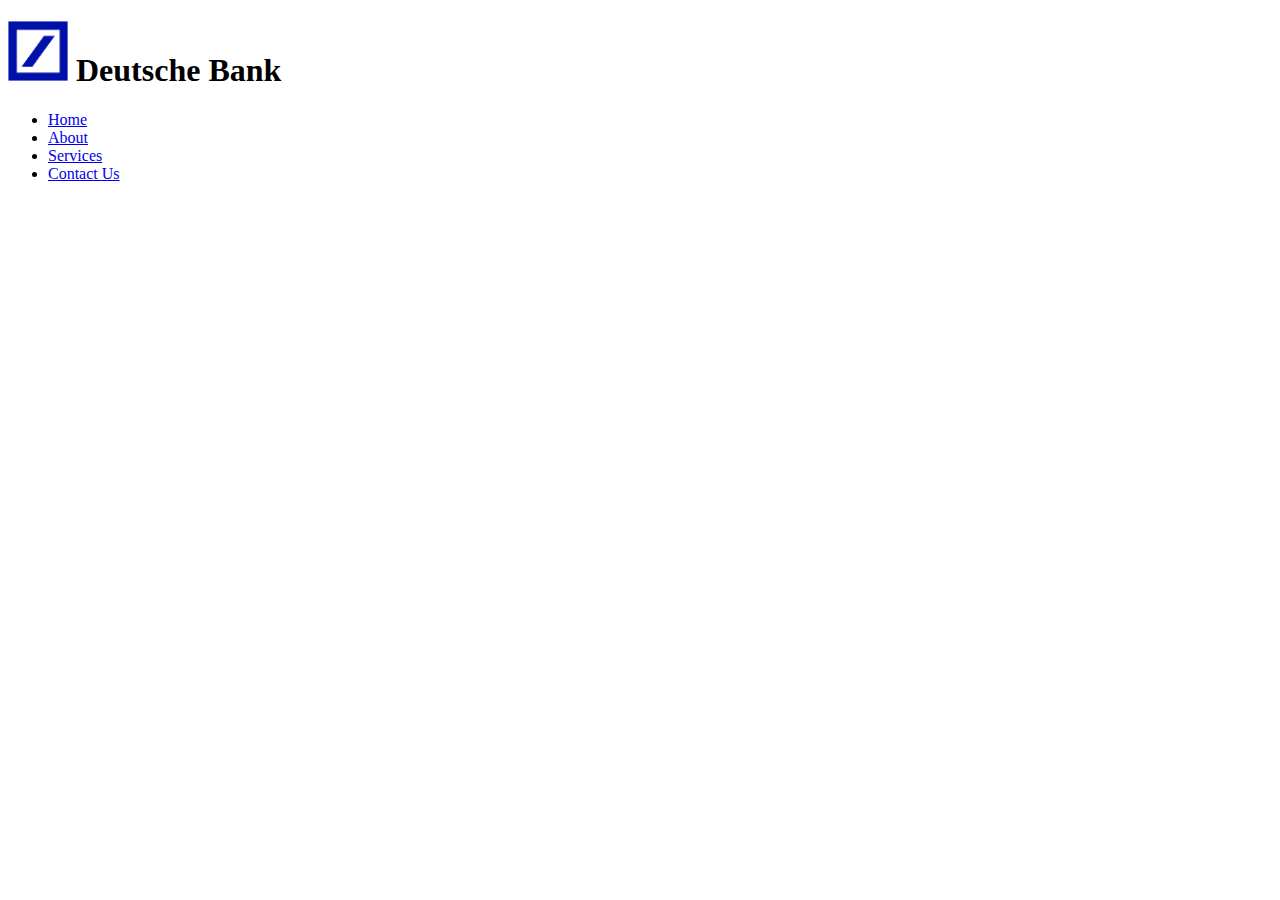
<file: draft1.html>
<!doctype html>
<html>
<head>
<meta charset="UTF-8">
<title>Untitled Document</title>
</head>

<body>
	<header>
	<div class="navbar">
		<h1><img src="../images/logo.png" alt="bank_logo" height="60" width="60"> Deutsche Bank</h1>
            <ul>
                <li><a href="#">Home</a></li>
                <li><a href="#">About</a></li>
                <li><a href="#">Services</a></li>
                <li><a href="#">Contact Us</a></li>
            </ul>
            </div> 
	</div>
	</header>
</body>
</html>
</file>
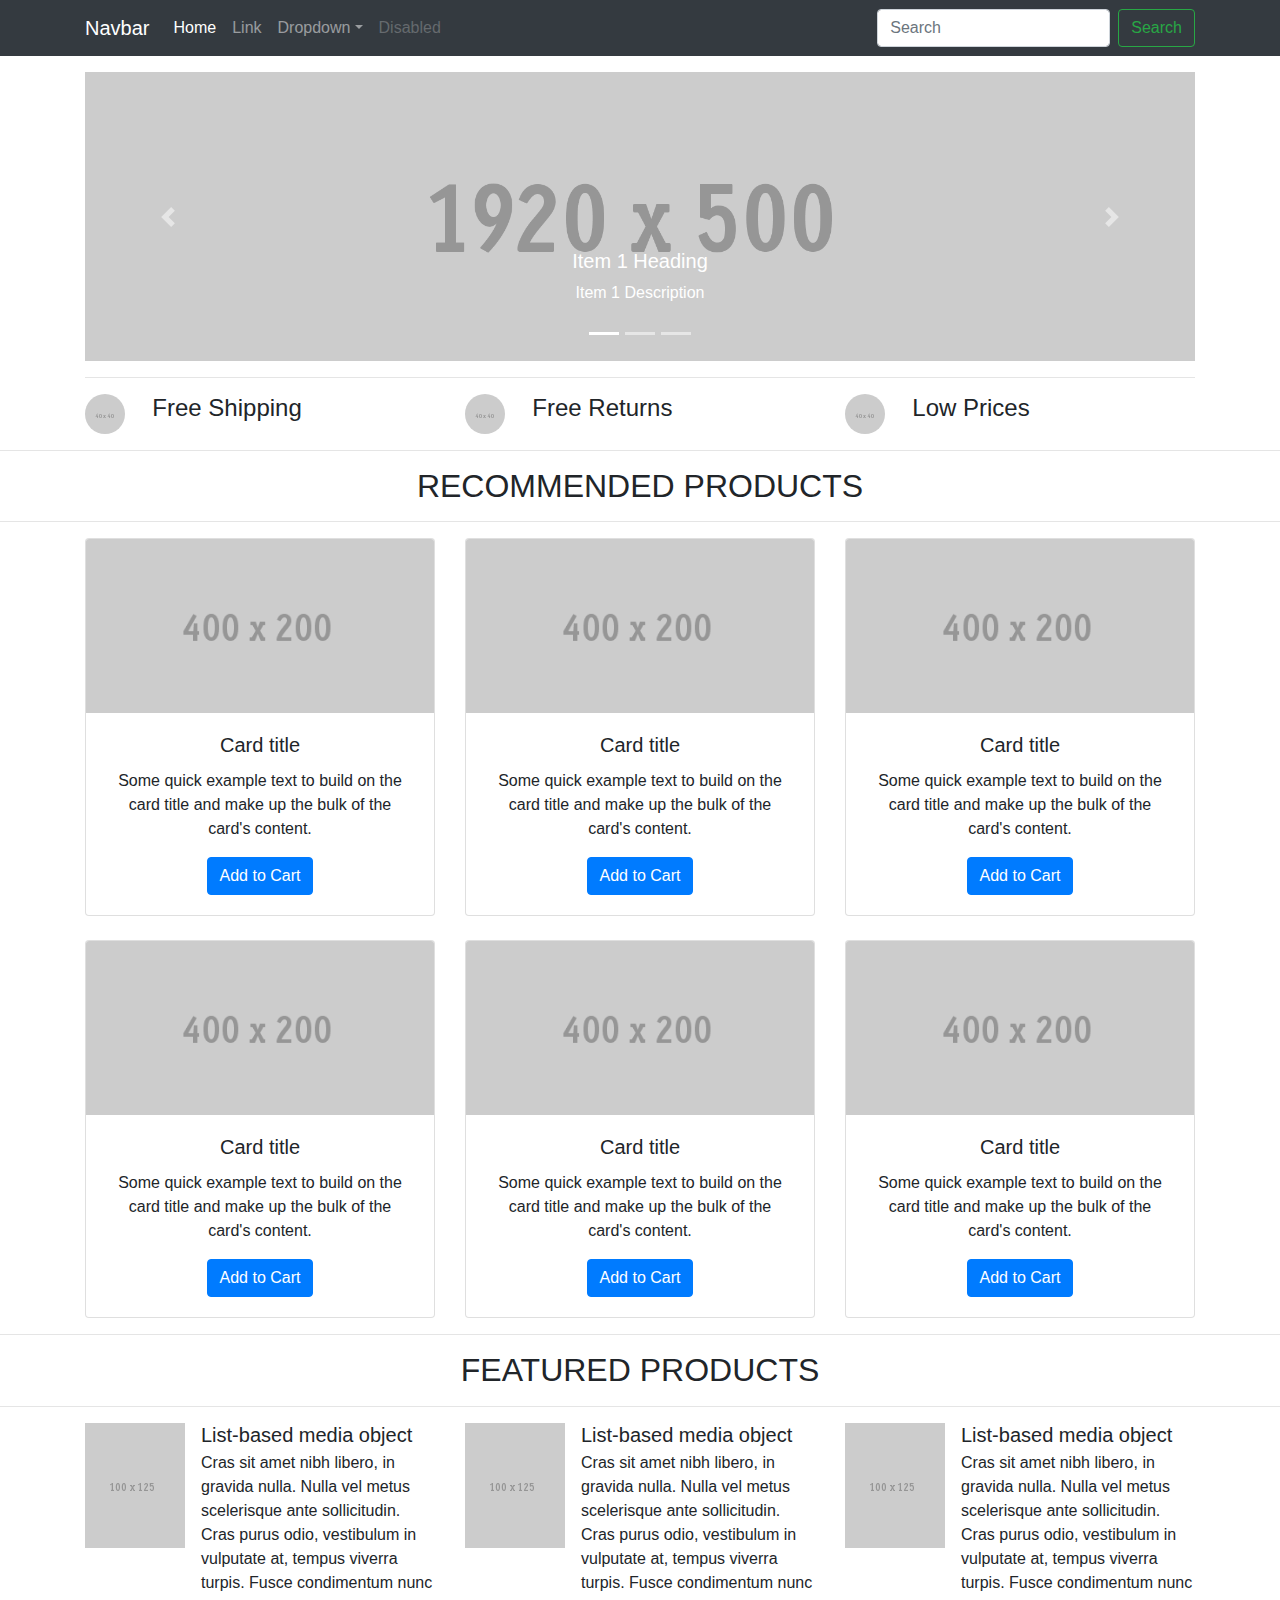
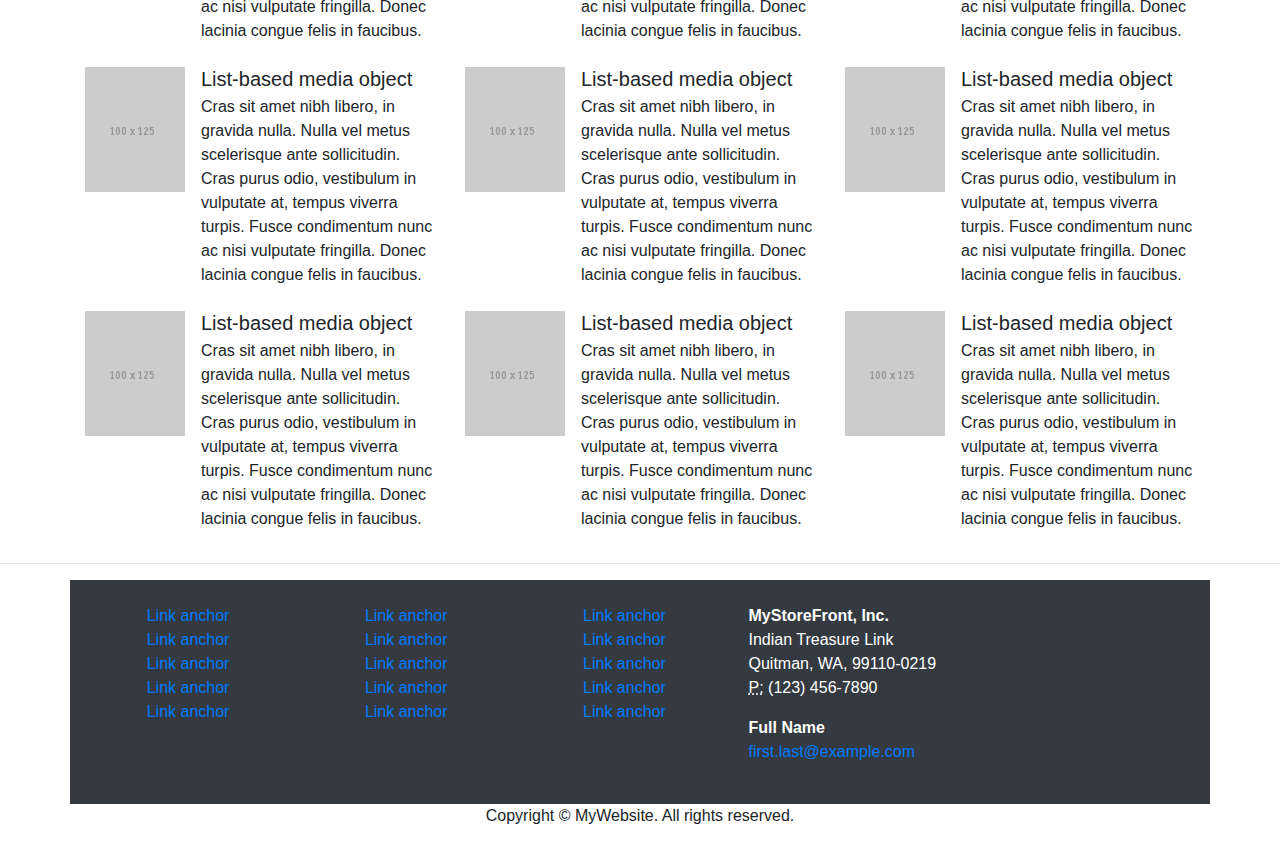
<file: example template.html>
<!DOCTYPE html>
<html lang="en">
  <head>
    <meta charset="UTF-8">
    <meta http-equiv="X-UA-Compatible" content="IE=edge">
    <meta name="viewport" content="width=device-width, initial-scale=1">
    <title>Bootstrap eCommerce Page Template</title>
    <!-- Bootstrap -->
    <link href="css/bootstrap-4.0.0.css" rel="stylesheet">
  </head>
  <body>
    <nav class="navbar navbar-expand-lg navbar-dark bg-dark">
      <div class="container">
        <a class="navbar-brand" href="#">Navbar</a>
        <button class="navbar-toggler" type="button" data-toggle="collapse" data-target="#navbarSupportedContent" aria-controls="navbarSupportedContent" aria-expanded="false" aria-label="Toggle navigation">
        <span class="navbar-toggler-icon"></span>
        </button>
        <div class="collapse navbar-collapse" id="navbarSupportedContent">
          <ul class="navbar-nav mr-auto">
            <li class="nav-item active">
              <a class="nav-link" href="#">Home <span class="sr-only">(current)</span></a>
            </li>
            <li class="nav-item">
              <a class="nav-link" href="#">Link</a>
            </li>
            <li class="nav-item dropdown">
              <a class="nav-link dropdown-toggle" href="#" id="navbarDropdown" role="button" data-toggle="dropdown" aria-haspopup="true" aria-expanded="false">Dropdown</a>
              <div class="dropdown-menu" aria-labelledby="navbarDropdown">
                <a class="dropdown-item" href="#">Action</a>
                <a class="dropdown-item" href="#">Another action</a>
                <div class="dropdown-divider"></div>
                <a class="dropdown-item" href="#">Something else here</a>
              </div>
            </li>
            <li class="nav-item">
              <a class="nav-link disabled" href="#">Disabled</a>
            </li>
          </ul>
          <form class="form-inline my-2 my-lg-0">
            <input class="form-control mr-sm-2" type="search" placeholder="Search" aria-label="Search">
            <button class="btn btn-outline-success my-2 my-sm-0" type="submit">Search</button>
          </form>
        </div>
      </div>
    </nav>
    <div class="container mt-3">
      <div class="row">
        <div class="col-12">
          <div id="carouselExampleControls" class="carousel slide" data-ride="carousel">
            <ol class="carousel-indicators">
              <li data-target="#carouselExampleControls" data-slide-to="0" class="active"></li>
              <li data-target="#carouselExampleControls" data-slide-to="1"></li>
              <li data-target="#carouselExampleControls" data-slide-to="2"></li>
            </ol>
            <div class="carousel-inner">
              <div class="carousel-item active">
                <img class="d-block w-100" src="images/1920x500.gif" alt="First slide">
                <div class="carousel-caption d-none d-md-block">
                  <h5>Item 1 Heading</h5>
                  <p>Item 1 Description</p>
                </div>
              </div>
              <div class="carousel-item">
                <img class="d-block w-100" src="images/1920x500.gif" alt="Second slide">
                <div class="carousel-caption d-none d-md-block">
                  <h5>Item 2 Heading</h5>
                  <p>Item 2 Description</p>
                </div>
              </div>
              <div class="carousel-item">
                <img class="d-block w-100" src="images/1920x500.gif" alt="Third slide">
                <div class="carousel-caption d-none d-md-block">
                  <h5>Item 3 Heading</h5>
                  <p>Item 3 Description</p>
                </div>
              </div>
            </div>
            <a class="carousel-control-prev" href="#carouselExampleControls" role="button" data-slide="prev">
            <span class="carousel-control-prev-icon" aria-hidden="true"></span>
            <span class="sr-only">Previous</span>
            </a>
            <a class="carousel-control-next" href="#carouselExampleControls" role="button" data-slide="next">
            <span class="carousel-control-next-icon" aria-hidden="true"></span>
            <span class="sr-only">Next</span>
            </a>
          </div>
        </div>
      </div>
      <hr>
    </div>
    <div class="container">
      <div class="row">
        <div class="col-4">
          <div class="row">
            <div class="col-2"><img class="rounded-circle" alt="Free Shipping" src="images/40X40.gif"></div>
            <div class="col-lg-6 col-10 ml-1">
              <h4>Free Shipping</h4>
            </div>
          </div>
        </div>
        <div class="col-4">
          <div class="row">
            <div class="col-2"><img class="rounded-circle" alt="Free Shipping" src="images/40X40.gif"></div>
            <div class="col-lg-6 col-10 ml-1">
              <h4>Free Returns</h4>
            </div>
          </div>
        </div>
        <div class="col-4">
          <div class="row">
            <div class="col-2"><img class="rounded-circle" alt="Free Shipping" src="images/40X40.gif"></div>
            <div class="col-lg-6 col-10 ml-1">
              <h4>Low Prices</h4>
            </div>
          </div>
        </div>
      </div>
    </div>
    <hr>
    <h2 class="text-center">RECOMMENDED PRODUCTS</h2>
    <hr>
    <div class="container">
      <div class="row text-center">
        <div class="col-md-4 pb-1 pb-md-0">
          <div class="card">
            <img class="card-img-top" src="images/400X200.gif" alt="Card image cap">
            <div class="card-body">
              <h5 class="card-title">Card title</h5>
              <p class="card-text">Some quick example text to build on the card title and make up the bulk of the card's content.</p>
              <a href="#" class="btn btn-primary">Add to Cart</a>
            </div>
          </div>
        </div>
        <div class="col-md-4 pb-1 pb-md-0">
          <div class="card">
            <img class="card-img-top" src="images/400X200.gif" alt="Card image cap">
            <div class="card-body">
              <h5 class="card-title">Card title</h5>
              <p class="card-text">Some quick example text to build on the card title and make up the bulk of the card's content.</p>
              <a href="#" class="btn btn-primary">Add to Cart</a>
            </div>
          </div>
        </div>
        <div class="col-md-4 pb-1 pb-md-0">
          <div class="card">
            <img class="card-img-top" src="images/400X200.gif" alt="Card image cap">
            <div class="card-body">
              <h5 class="card-title">Card title</h5>
              <p class="card-text">Some quick example text to build on the card title and make up the bulk of the card's content.</p>
              <a href="#" class="btn btn-primary">Add to Cart</a>
            </div>
          </div>
        </div>
      </div>
      <div class="row text-center mt-4">
        <div class="col-md-4 pb-1 pb-md-0">
          <div class="card">
            <img class="card-img-top" src="images/400X200.gif" alt="Card image cap">
            <div class="card-body">
              <h5 class="card-title">Card title</h5>
              <p class="card-text">Some quick example text to build on the card title and make up the bulk of the card's content.</p>
              <a href="#" class="btn btn-primary">Add to Cart</a>
            </div>
          </div>
        </div>
        <div class="col-md-4 pb-1 pb-md-0">
          <div class="card">
            <img class="card-img-top" src="images/400X200.gif" alt="Card image cap">
            <div class="card-body">
              <h5 class="card-title">Card title</h5>
              <p class="card-text">Some quick example text to build on the card title and make up the bulk of the card's content.</p>
              <a href="#" class="btn btn-primary">Add to Cart</a>
            </div>
          </div>
        </div>
        <div class="col-md-4 pb-1 pb-md-0">
          <div class="card">
            <img class="card-img-top" src="images/400X200.gif" alt="Card image cap">
            <div class="card-body">
              <h5 class="card-title">Card title</h5>
              <p class="card-text">Some quick example text to build on the card title and make up the bulk of the card's content.</p>
              <a href="#" class="btn btn-primary">Add to Cart</a>
            </div>
          </div>
        </div>
      </div>
    </div>
    <hr>
    <h2 class="text-center">FEATURED PRODUCTS</h2>
    <hr>
    <div class="container">
      <div class="row">
        <div class="col-lg-4">
          <ul class="list-unstyled">
            <li class="media">
              <img class="mr-3" src="images/100X125.gif" alt="Generic placeholder image">
              <div class="media-body">
                <h5 class="mt-0 mb-1">List-based media object</h5>
                Cras sit amet nibh libero, in gravida nulla. Nulla vel metus scelerisque ante sollicitudin. Cras purus odio, vestibulum in vulputate at, tempus viverra turpis. Fusce condimentum nunc ac nisi vulputate fringilla. Donec lacinia congue felis in faucibus.
              </div>
            </li>
            <li class="media my-4">
              <img class="mr-3" src="images/100X125.gif" alt="Generic placeholder image">
              <div class="media-body">
                <h5 class="mt-0 mb-1">List-based media object</h5>
                Cras sit amet nibh libero, in gravida nulla. Nulla vel metus scelerisque ante sollicitudin. Cras purus odio, vestibulum in vulputate at, tempus viverra turpis. Fusce condimentum nunc ac nisi vulputate fringilla. Donec lacinia congue felis in faucibus.
              </div>
            </li>
            <li class="media">
              <img class="mr-3" src="images/100X125.gif" alt="Generic placeholder image">
              <div class="media-body">
                <h5 class="mt-0 mb-1">List-based media object</h5>
                Cras sit amet nibh libero, in gravida nulla. Nulla vel metus scelerisque ante sollicitudin. Cras purus odio, vestibulum in vulputate at, tempus viverra turpis. Fusce condimentum nunc ac nisi vulputate fringilla. Donec lacinia congue felis in faucibus.
              </div>
            </li>
          </ul>
        </div>
        <div class="col-lg-4">
          <ul class="list-unstyled">
            <li class="media">
              <img class="mr-3" src="images/100X125.gif" alt="Generic placeholder image">
              <div class="media-body">
                <h5 class="mt-0 mb-1">List-based media object</h5>
                Cras sit amet nibh libero, in gravida nulla. Nulla vel metus scelerisque ante sollicitudin. Cras purus odio, vestibulum in vulputate at, tempus viverra turpis. Fusce condimentum nunc ac nisi vulputate fringilla. Donec lacinia congue felis in faucibus.
              </div>
            </li>
            <li class="media my-4">
              <img class="mr-3" src="images/100X125.gif" alt="Generic placeholder image">
              <div class="media-body">
                <h5 class="mt-0 mb-1">List-based media object</h5>
                Cras sit amet nibh libero, in gravida nulla. Nulla vel metus scelerisque ante sollicitudin. Cras purus odio, vestibulum in vulputate at, tempus viverra turpis. Fusce condimentum nunc ac nisi vulputate fringilla. Donec lacinia congue felis in faucibus.
              </div>
            </li>
            <li class="media">
              <img class="mr-3" src="images/100X125.gif" alt="Generic placeholder image">
              <div class="media-body">
                <h5 class="mt-0 mb-1">List-based media object</h5>
                Cras sit amet nibh libero, in gravida nulla. Nulla vel metus scelerisque ante sollicitudin. Cras purus odio, vestibulum in vulputate at, tempus viverra turpis. Fusce condimentum nunc ac nisi vulputate fringilla. Donec lacinia congue felis in faucibus.
              </div>
            </li>
          </ul>
        </div>
        <div class="col-lg-4">
          <ul class="list-unstyled">
            <li class="media">
              <img class="mr-3" src="images/100X125.gif" alt="Generic placeholder image">
              <div class="media-body">
                <h5 class="mt-0 mb-1">List-based media object</h5>
                Cras sit amet nibh libero, in gravida nulla. Nulla vel metus scelerisque ante sollicitudin. Cras purus odio, vestibulum in vulputate at, tempus viverra turpis. Fusce condimentum nunc ac nisi vulputate fringilla. Donec lacinia congue felis in faucibus.
              </div>
            </li>
            <li class="media my-4">
              <img class="mr-3" src="images/100X125.gif" alt="Generic placeholder image">
              <div class="media-body">
                <h5 class="mt-0 mb-1">List-based media object</h5>
                Cras sit amet nibh libero, in gravida nulla. Nulla vel metus scelerisque ante sollicitudin. Cras purus odio, vestibulum in vulputate at, tempus viverra turpis. Fusce condimentum nunc ac nisi vulputate fringilla. Donec lacinia congue felis in faucibus.
              </div>
            </li>
            <li class="media">
              <img class="mr-3" src="images/100X125.gif" alt="Generic placeholder image">
              <div class="media-body">
                <h5 class="mt-0 mb-1">List-based media object</h5>
                Cras sit amet nibh libero, in gravida nulla. Nulla vel metus scelerisque ante sollicitudin. Cras purus odio, vestibulum in vulputate at, tempus viverra turpis. Fusce condimentum nunc ac nisi vulputate fringilla. Donec lacinia congue felis in faucibus.
              </div>
            </li>
          </ul>
        </div>
      </div>
    </div>
    <hr>
    <div class="container text-white bg-dark p-4">
      <div class="row">
        <div class="col-6 col-md-8 col-lg-7">
          <div class="row text-center">
            <div class="col-sm-6 col-md-4 col-lg-4 col-12">
              <ul class="list-unstyled">
                <li class="btn-link"> <a>Link anchor</a> </li>
                <li class="btn-link"> <a>Link anchor</a> </li>
                <li class="btn-link"> <a>Link anchor</a> </li>
                <li class="btn-link"> <a>Link anchor</a> </li>
                <li class="btn-link"> <a>Link anchor</a> </li>
              </ul>
            </div>
            <div class="col-sm-6 col-md-4 col-lg-4 col-12">
              <ul class="list-unstyled">
                <li class="btn-link"> <a>Link anchor</a> </li>
                <li class="btn-link"> <a>Link anchor</a> </li>
                <li class="btn-link"> <a>Link anchor</a> </li>
                <li class="btn-link"> <a>Link anchor</a> </li>
                <li class="btn-link"> <a>Link anchor</a> </li>
              </ul>
            </div>
            <div class="col-sm-6 col-md-4 col-lg-4 col-12">
              <ul class="list-unstyled">
                <li class="btn-link"> <a>Link anchor</a> </li>
                <li class="btn-link"> <a>Link anchor</a> </li>
                <li class="btn-link"> <a>Link anchor</a> </li>
                <li class="btn-link"> <a>Link anchor</a> </li>
                <li class="btn-link"> <a>Link anchor</a> </li>
              </ul>
            </div>
          </div>
        </div>
        <div class="col-md-4 col-lg-5 col-6">
          <address>
            <strong>MyStoreFront, Inc.</strong><br>
            Indian Treasure Link<br>
            Quitman, WA, 99110-0219<br>
            <abbr title="Phone">P:</abbr> (123) 456-7890
          </address>
          <address>
            <strong>Full Name</strong><br>
            <a href="mailto:#">first.last@example.com</a>
          </address>
        </div>
      </div>
    </div>
    <footer class="text-center">
      <div class="container">
        <div class="row">
          <div class="col-12">
            <p>Copyright © MyWebsite. All rights reserved.</p>
          </div>
        </div>
      </div>
    </footer>
    <!-- jQuery (necessary for Bootstrap's JavaScript plugins) -->
    <script src="js/jquery-3.2.1.min.js"></script>
    <!-- Include all compiled plugins (below), or include individual files as needed -->
    <script src="js/popper.min.js"></script>
    <script src="js/bootstrap-4.0.0.js"></script>
  </body>
</html>
</file>
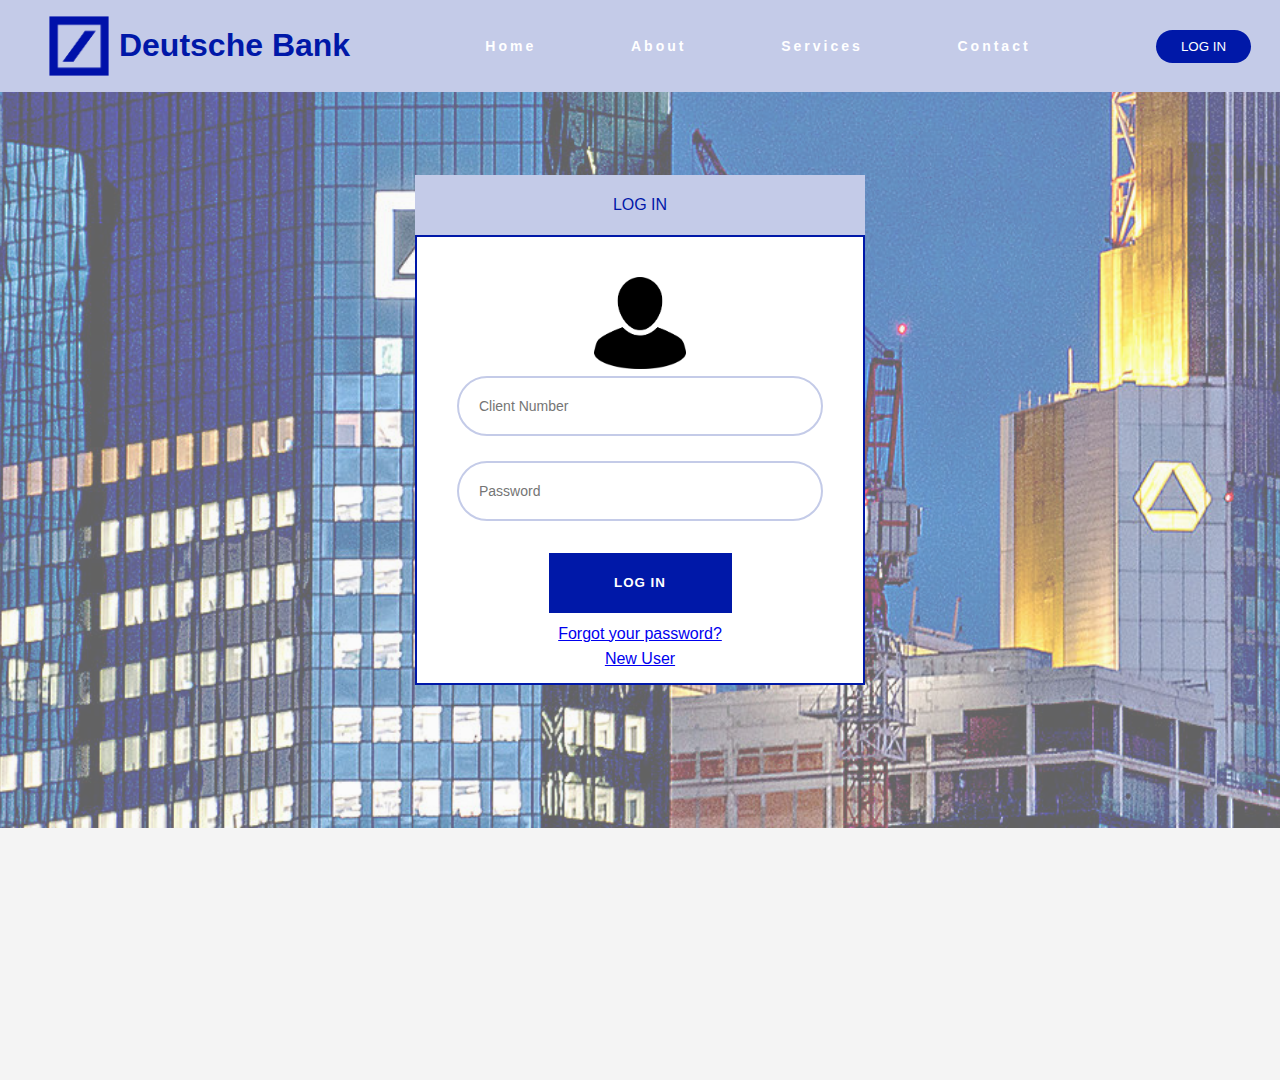
<file: html2.html>
<!DOCTYPE html>
<html lang="en">
<head>
    <meta charset="UTF-8">
    <meta name="viewport" content="width=device-width, initial-scale=1.0">
    <meta http-equiv="X-UA-Compatible" content="ie=edge">
    <title>Log In</title>
    <link rel="stylesheet" type="text/css" href="login.css">
    <script defer src="script.js"></script>
</head>
<nav>
     <div class="logo">
        <img src="./images/logo.png" alt="bank_logo" height="60" width="60">
        <h1>Deutsche Bank</h1>
     </div>
        <ul class="nav-links">
           <li><a href="index.html">Home</a></li>
           <li><a href="#">About</a></li>
           <li><a href="#">Services</a></li>
           <li><a href="#">Contact</a></li>
        </ul>
        <a class="cta" href="#"><button>LOG IN</button></a>
     <div class="burger">
        <div class="line1"></div>
        <div class="line2"></div>
        <div class="line3"></div>
     </div>
</nav>
<body>
    <div class="my-container">
       <img src="./images/bank.jpg" alt="bg">
    </div>
    <div class="container">
    <div class="login">Log In</div>
    <div class="login-form">
        <img src="./images/icon.jpg" alt="accnt">
        <form  id="form" action="html5.html">
        <input type="text" placeholder="Client Number" class="input" id="cn" required ><br>
        <input type="password" placeholder="Password" class="input" id="pass" required><br> 
        <button class="btn2"type="submit"  value="Submit">Log In</button><br>
        <span><a href="html3.html">Forgot your password?</a></span><br>
        <span><a href="html4.html">New User</a></span>
    </form>
    </div>
    </div>
</body>
</html>
</file>
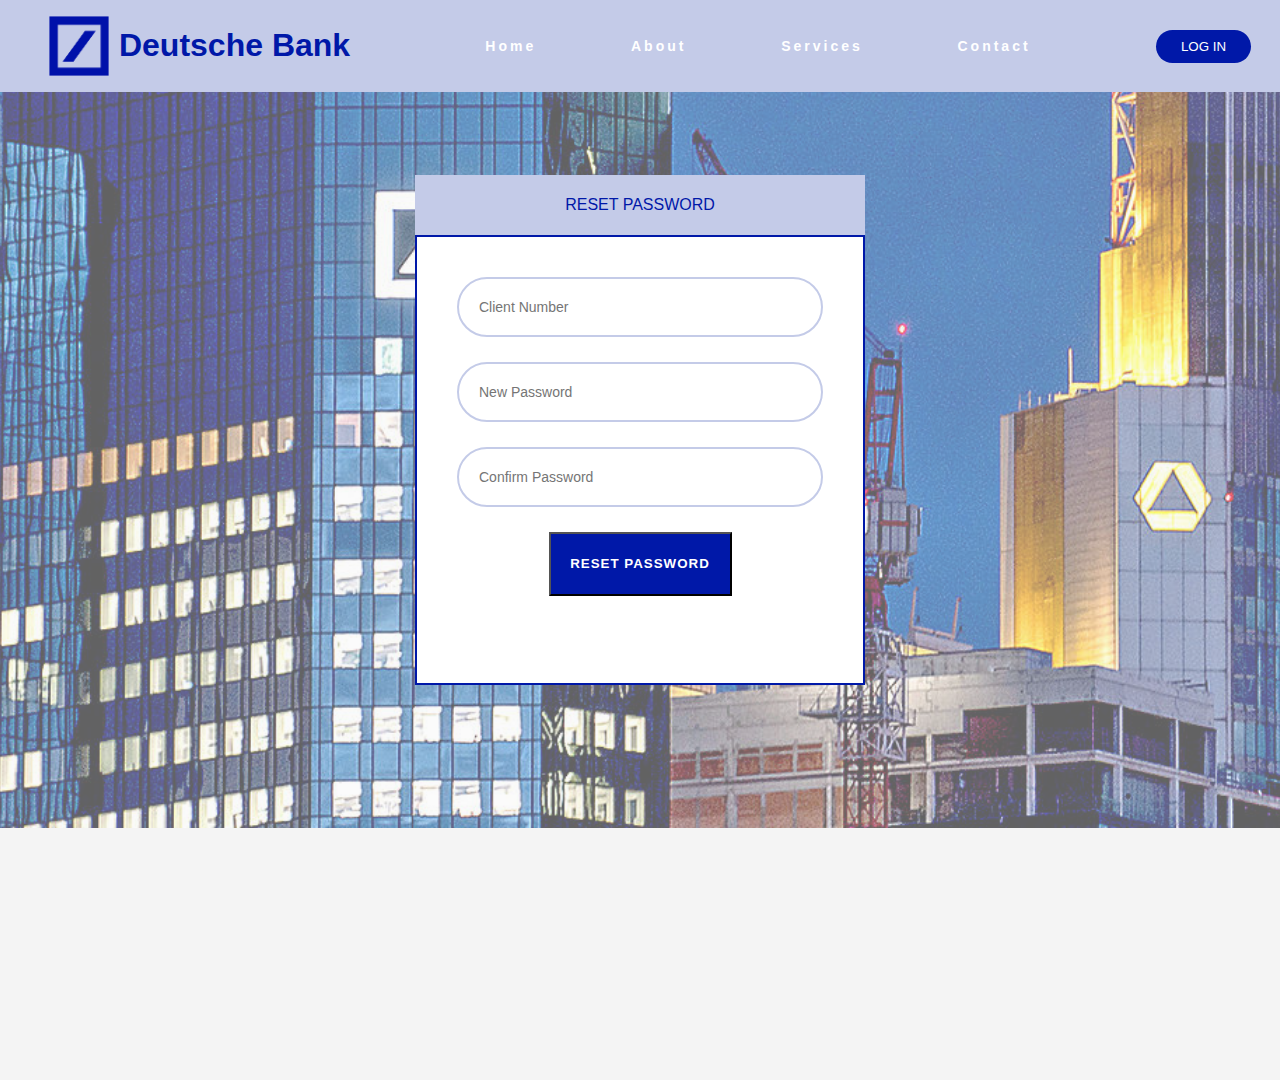
<file: html3.html>
<!DOCTYPE html>
<html lang="en">
<head>
    <meta charset="UTF-8">
    <meta name="viewport" content="width=device-width, initial-scale=1.0">
    <meta http-equiv="X-UA-Compatible" content="ie=edge">
    <title>Forgot pswd</title>
    <link rel="stylesheet" type="text/css" href="login.css">
    <script defer src="script.js"></script>
</head>
<body>
     <div class="my-container">
        <!-- background image -->
        <img src="./images/bank.jpg" alt="bg"> 
     </div>

     <nav>
     <div class="logo">
        <img src="./images/logo.png" alt="bank_logo" height="60" width="60">
        <h1>Deutsche Bank</h1>
     </div>
        <ul class="nav-links">
            <li><a href="index.html">Home</a></li>
            <li><a href="#">About</a></li>
            <li><a href="#">Services</a></li>
            <li><a href="#">Contact</a></li>
        </ul>
            <a class="cta" href="html2.html"><button>LOG IN</button></a>
      <div class="burger">
            <div class="line1"></div>
            <div class="line2"></div>
            <div class="line3"></div>
      </div>
      </nav>
      <div class="container">
      <div class="login">Reset Password</div>
      <div class="login-form">
           <form action ="html5.html">
           <input type="text" placeholder="Client Number" class="input" id="cn" required><br>
           <input type="password" placeholder="New Password" class="input" id="pass" required><br>
           <input type="password" placeholder="Confirm Password" class="input" id="pass" required><br>
           <input class="btn"type="submit"  value="Reset Password"></input><br>
           </form>
      </div>
      </div>
</body>
</html>
</file>
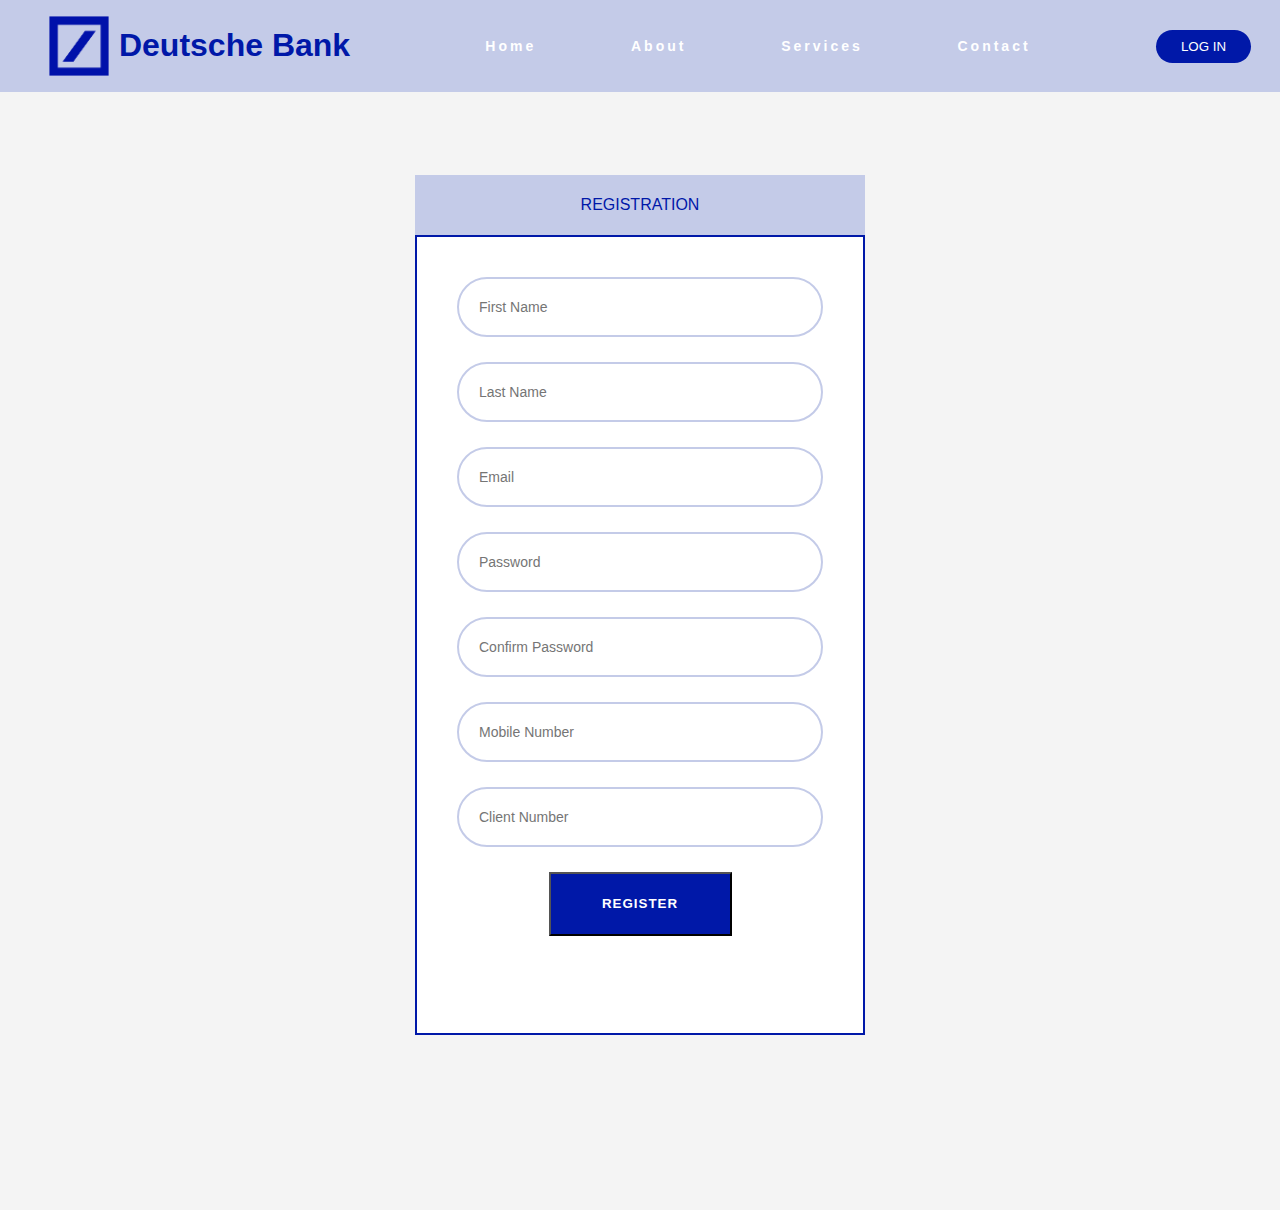
<file: html4.html>
<!DOCTYPE html>
<html lang="en">
<head>
    <meta charset="UTF-8">
    <meta name="viewport" content="width=device-width, initial-scale=1.0">
    <meta http-equiv="X-UA-Compatible" content="ie=edge">
    <title>Register</title>
    <link rel="stylesheet" type="text/css" href="login.css">
    <script defer src="script.js"></script>
</head>
<nav>
    <div class="logo">
        <img src="./images/logo.png" alt="bank_logo" height="60" width="60">
        <h1>Deutsche Bank</h1>
    </div>
        <ul class="nav-links">
            <li><a href="index.html">Home</a></li>
            <li><a href="#">About</a></li>
            <li><a href="#">Services</a></li>
            <li><a href="#">Contact</a></li>
        </ul>
        <a class="cta" href="html2.html"><button>LOG IN</button></a>
    <div class="burger">
    <div class="line1"></div>
    <div class="line2"></div>
    <div class="line3"></div>
    </div>
</nav>
<body>
    <div class="container">
    <div class="login">Registration</div>           
    <div class="registration-form">
        <form action ="html5.html">
            <input type="text" placeholder="First Name" class="input" id="name" required><br>
            <input type="text" placeholder="Last Name" class="input" id="name" required><br>
            <input type="email" placeholder="Email" class="input" required><br>
            <input type="password" placeholder="Password" class="input" id="pass" required><br>
            <input type="password" placeholder="Confirm Password" class="input" id="pass" required><br>
            <input type="text" placeholder="Mobile Number" class="input" id="num" required><br>
            <input type="text" placeholder="Client Number" class="input" id="cn" required><br>
            <input class="btn"type="submit"  value="Register"></input><br>
        </form>
    </div>
    </div>
</body>
</html>
</file>
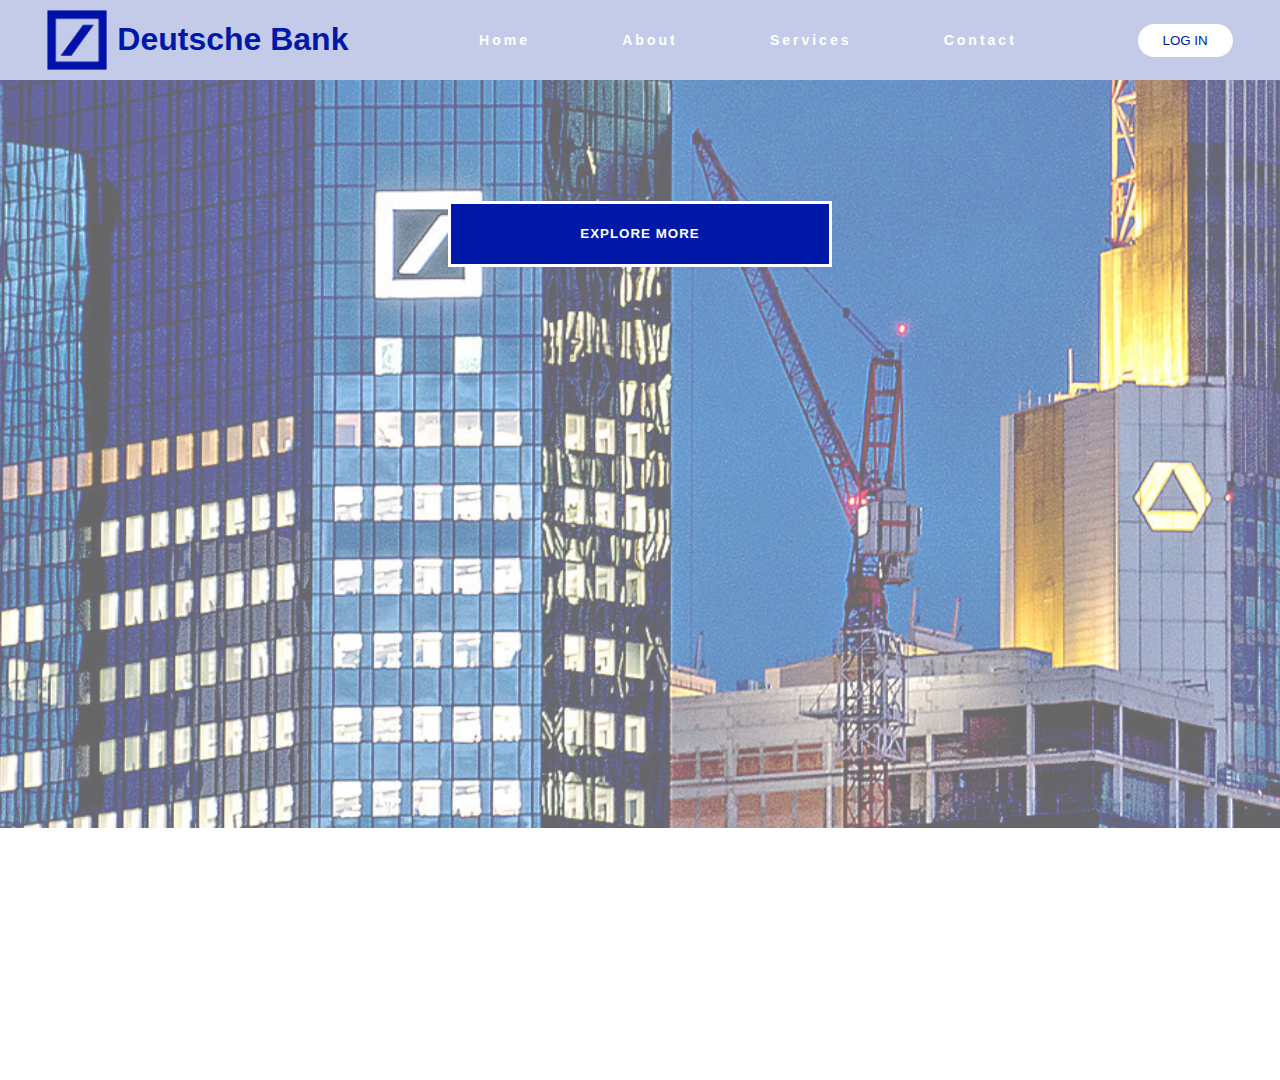
<file: html5.html>
<!DOCTYPE html>
<html lang="en">
<head>
    <meta charset="UTF-8">
    <meta name="viewport" content="width=device-width, initial-scale=1.0">
    <meta http-equiv="X-UA-Compatible" content="ie=edge">
    <title>Explore More</title>
    <link rel="stylesheet" type="text/css" href="explore.css">
</head>
<nav>
    <div class="logo">
        <img src="./images/logo.png" alt="bank_logo" height="60" width="60">
        <h1>Deutsche Bank</h1>
    </div>
        <ul class="nav-links">
          <li><a href="index.html">Home</a></li>
          <li><a href="#">About</a></li>
          <li><a href="#">Services</a></li>
          <li><a href="#">Contact</a></li>
        </ul>
        <a class="cta" href="html2.html"><button>LOG IN</button></a>
    <div class="burger">
        <div class="line1"></div>
        <div class="line2"></div>
        <div class="line3"></div>
    </div>
</nav>
<body>
    <div class="my-container">
        <img src="./images/bank.jpg" alt="bg">
    </div>
    <div class="container">
        <form action="index.html">
            <input class="btn3"type="submit"  value="Explore More"></input><br>
        </form>
    </div>
</body>
</html>
</file>
<file: login.css>
*{
    margin: 0;
    padding: 0;
    user-select: none;
}

body{
    background-color: #f4f4f4;
    font-family: Arial, Helvetica, sans-serif;
    line-height: 1.6em;
}

.my-container{
    position: absolute;
    z-index: -1;
    left: 0;
    top: 0;
    width: 100%;
    height: 100%;
    opacity: 0.6;
    transform: scale(1.4);
    background-position: center right;
}

nav{
    display: flex;
    padding:10px;
    justify-content: space-around;
    align-items: center;
    min-height: 8vh;
    background-color: #C4CBE8;
    position: fixed;
    width:100%;
    margin: 0;
    overflow: hidden;
    top: 0;
}

.logo{
    display: flex;
    justify-content: space-around;
    align-items: center;
    color: #0018A8;
}

.logo h1{
    padding: 10px;
}

.nav-links{
    display: flex;
    justify-content: space-around;
    width: 50%;
}
.nav-links li{
    list-style: none;
}

.nav-links a{
    color: white;
    text-decoration: none;
    letter-spacing: 3px;
    font-weight: bold;
    font-size: 14px;
}

.nav-links li a {
    transition: all 0.3s ease 0s;
}

.nav-links li a:hover{
    color: #0018A8;
}

button{
    padding: 9px 25px;
    background-color: #0018A8;
    color: #fff;
    border: none;
    border-radius: 50px;
    cursor: pointer;
    transition: 0.3s ease 0s;
}

.burger{
    display: none;
    cursor: pointer;
}

.burger div{
    width:25px;
    height:3px;
    background-color: white;
    margin: 5px;
}

@media screen and (max-width:1024px){
    .nav-links{
        width: 60%;
    }
}

@media screen and (max-width:769px){
    body{
        overflow-x: hidden;
    }
   .nav-links{
       position: absolute;
        right: 0px;
        height: 92vh;
        top: 10vh;
        background-color: #C4CBE8;
        display: flex;
        flex-direction: column;
        align-items: center;
        width: 50%;
        transform: translateX(100%);
        transition: transform 0.5s ease-in;
   }
   .nav-links li{
       opacity: 0;
   }
   .burger{
       display: block;
   }
}

.nav-active{
    transform: translateX(0%);
}


.container{
    width:450px;
    margin: 150px auto;
    overflow: hidden;
    padding: 25px 0px;
}

.login-form img{
    width:25%;
    height:25%;
    text-align: center;
}

.login{
    width: 100%;
    background:#C4CBE8;
    height: 60px;
    float: left; 
    text-align: center;
    line-height: 60px;
    cursor: pointer;
    text-transform: uppercase;
    color: #0018A8;
}

.login-form{
    background: #fff;
    box-sizing: border-box;
    border: 2px solid #0018A8;
    padding: 40px;
    clear: both;
    width: 100%;
    height: 450px;
    text-align: center;
}

.registration-form{
    background: #fff;
    box-sizing: border-box;
    border: 2px solid #0018A8;
    padding: 40px;
    clear: both;
    width: 100%;
    height: 800px;
    text-align: center;
}


.input{
    width: 100%;
    box-sizing: border-box;
    padding: 20px;
    margin-bottom: 25px;
    border: 2px solid #C4CBE8;
    border-radius: 50px;
    color: #3e3e40;
    font-size: 14px;
    outline: none;
    transition: all 0.5s ease;
}

.input:focus{
    border: 2px solid #0018A8;
}

.btn{
    background-color: #0018A8;
    height:20%;
    width: 50%;
    text-align: center;
    line-height: 60px;
    text-transform: uppercase;
    color: #fff;
    font-weight: bold;
    letter-spacing: 1px;
    cursor: pointer;
}

.btn2{
    padding: 0;
    margin: 2%;
    background-color: #0018A8;
    height:5%;
    width: 50%;
    text-align: center;
    line-height: 60px;
    text-transform: uppercase;
    color: #fff;
    font-weight: bold;
    letter-spacing: 1px;
    cursor: pointer;
    border-radius:0;
}
</file>
<file: explore.css>
body{
    background-color: #fff;
    color:#555;
    font-family: Arial, Helvetica, sans-serif;
    font-size: 16px;
    line-height: 1.6em;
    margin: 0px;
    padding: 0;
    position: absolute;
    width: 100%;
    height: 100%;
}

.my-container{
    position: absolute;
    z-index: -1;
    left: 0;
    top: 0;
    width: 100%;
    height: 100%;
    opacity: 0.6;
    transform: scale(1.4);
    background-position: center right;
}

.container{
    width:100%;
    margin: 150px auto;
    overflow: hidden;
    padding: 25px 0px;
    text-align: center;
}

*{
    margin: 0px;
    padding: 0px;
    box-sizing: border-box;
}

nav{
    display: flex;
    padding:10px;
    justify-content: space-around;
    align-items: center;
    min-height: 8vh;
    background-color: #C4CBE8;
    position: fixed;
    width:100%;
    overflow: hidden;
    margin: 0px;
}

.logo{
    display: flex;
    justify-content: space-around;
    align-items: center;
    color: #0018A8;
}

.logo h1{
    padding: 10px;
}

.nav-links{
    display: flex;
    justify-content: space-around;
    width: 50%;
}
.nav-links li{
    list-style: none;
}

.nav-links a{
    color: white;
    text-decoration: none;
    letter-spacing: 3px;
    font-weight: bold;
    font-size: 14px;
}

.nav-links li a {
    transition: all 0.3s ease 0s;
}

.nav-links li a:hover{
    color: #0018A8;
}

button{
    padding: 9px 25px;
    background-color: white;
    color: #0018A8;
    border: none;
    border-radius: 50px;
    cursor: pointer;
    transition: 0.3s ease 0s;
}

button:hover{
    background-color: #0018A8;
    color: white;
}

.burger{
    display: none;
    cursor: pointer;
}

.burger div{
    width:25px;
    height:3px;
    background-color: white;
    margin: 5px;
}

@media screen and (max-width:1024px){
    .nav-links{
        width: 60%;
    }
}

@media screen and (max-width:769px){
    body{
        overflow-x: hidden;
    }
   .nav-links{
       position: absolute;
        right: 0px;
        height: 92vh;
        top: 10vh;
        background-color: #C4CBE8;
        display: flex;
        flex-direction: column;
        align-items: center;
        width: 50%;
        transform: translateX(100%);
        transition: transform 0.5s ease-in;
   }
   .nav-links li{
       opacity: 0;
   }
   .burger{
       display: block;
   }
}

.nav-active{
    transform: translateX(0%);
}

.input{
    width: 100%;
    box-sizing: border-box;
    padding: 20px;
    margin-bottom: 25px;
    border: 2px solid #C4CBE8;
    border-radius: 50px;
    color: #3e3e40;
    font-size: 14px;
    outline: none;
    transition: all 0.5s ease;
}

.btn2{
    margin: 0 20% 5% 20%; 
    padding: 0;
    margin: 2%;
    background-color: #0018A8;
    height:5%;
    width: 50%;
    text-align: center;
    line-height: 60px;
    text-transform: uppercase;
    color: #fff;
    font-weight: bold;
    letter-spacing: 1px;
    cursor: pointer;
    border-radius:0;
    border: 4px solid #fff;
}

.btn3{
    padding: 0;
    margin: 2%;
    background-color: #0018A8;
    height:5%;
    width: 30%;
    text-align: center;
    line-height: 60px;
    text-transform: uppercase;
    color: #fff;
    font-weight: bold;
    letter-spacing: 1px;
    cursor: pointer;
    border-radius:0;
    border: 3px solid #fff;
}
</file>
